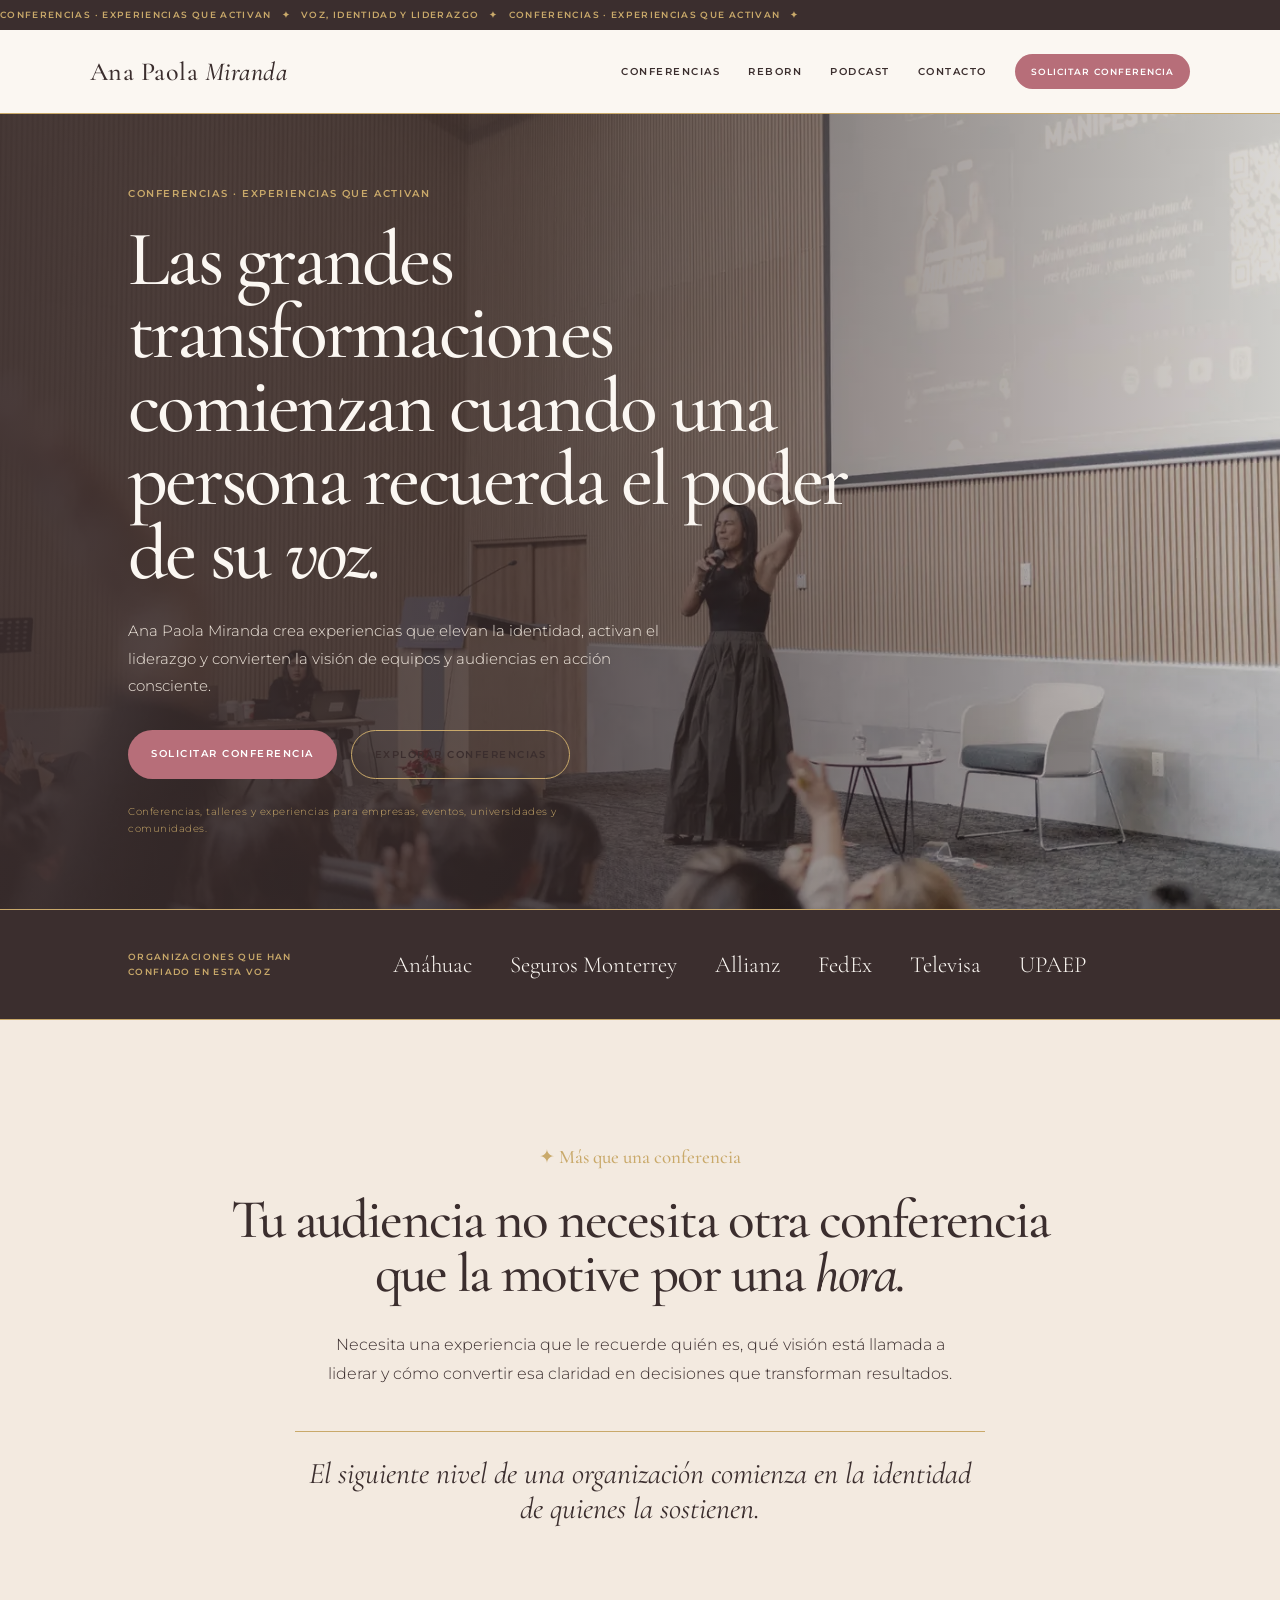
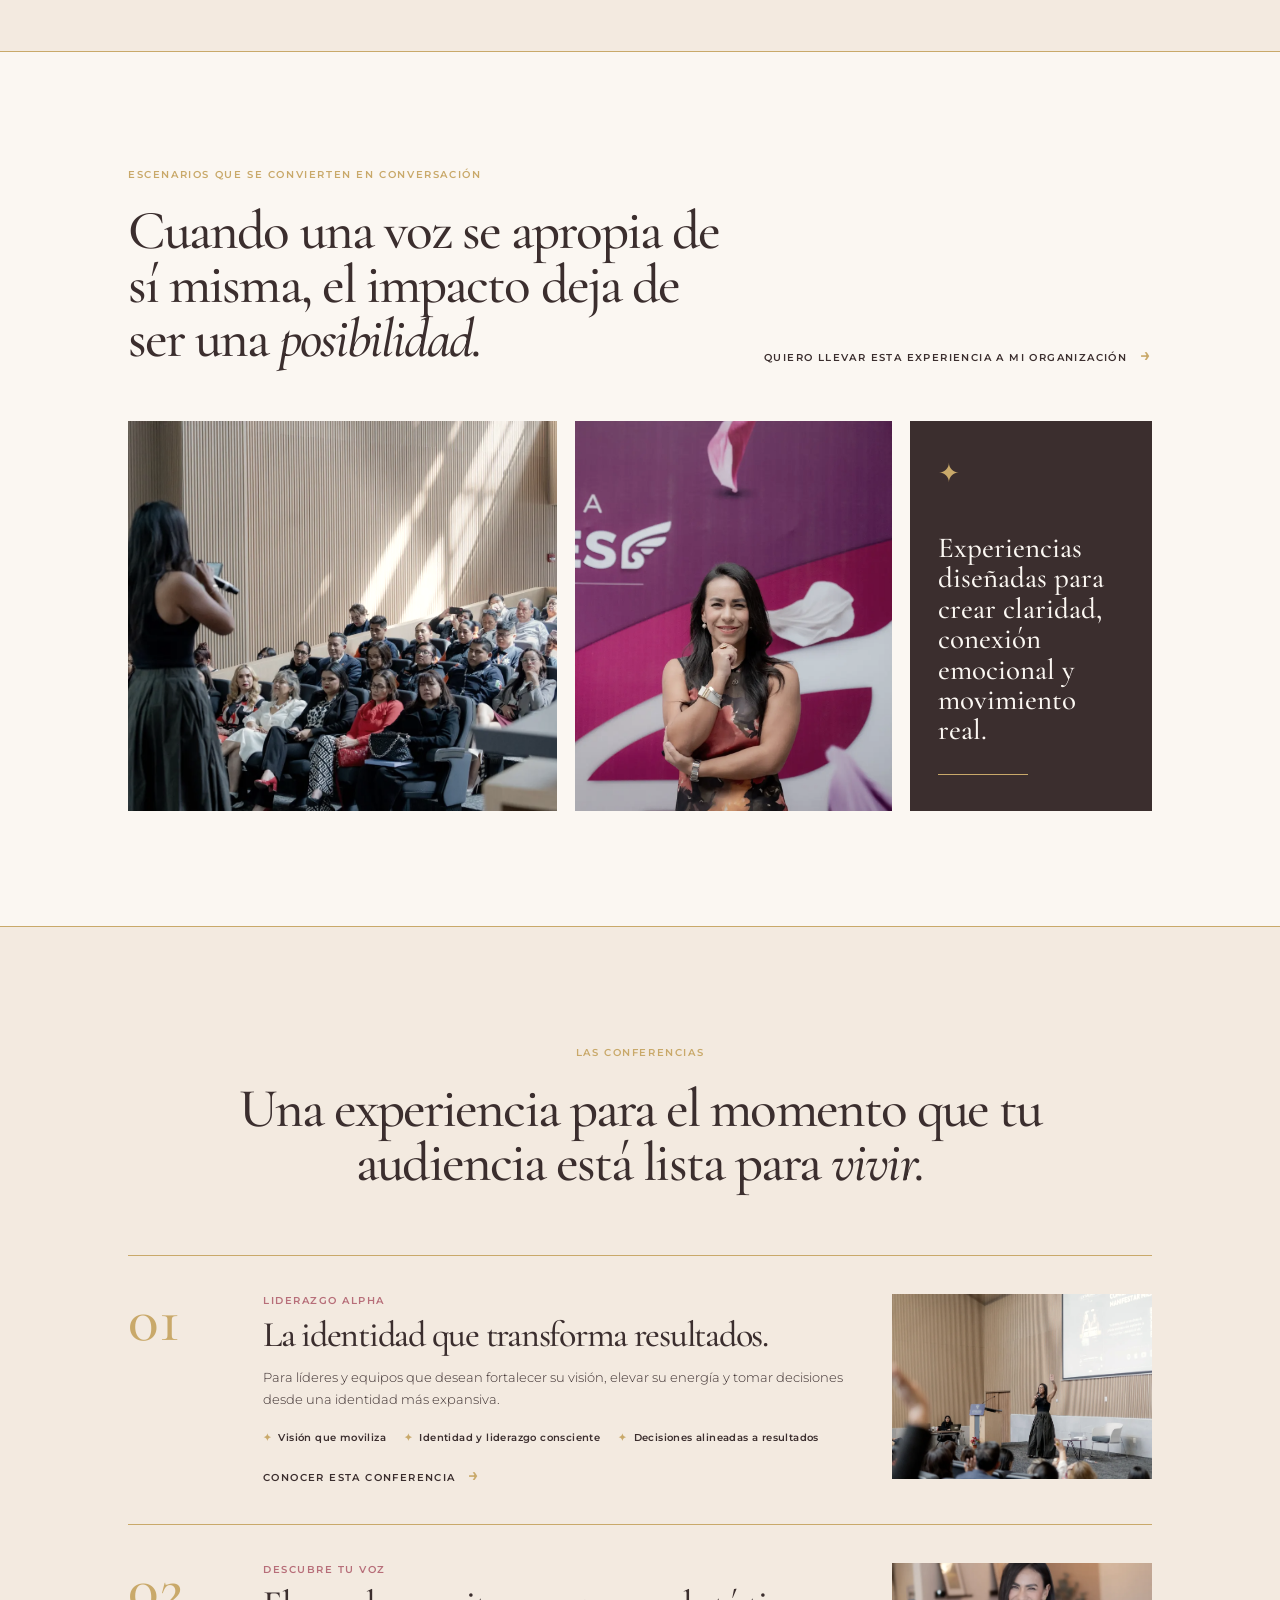
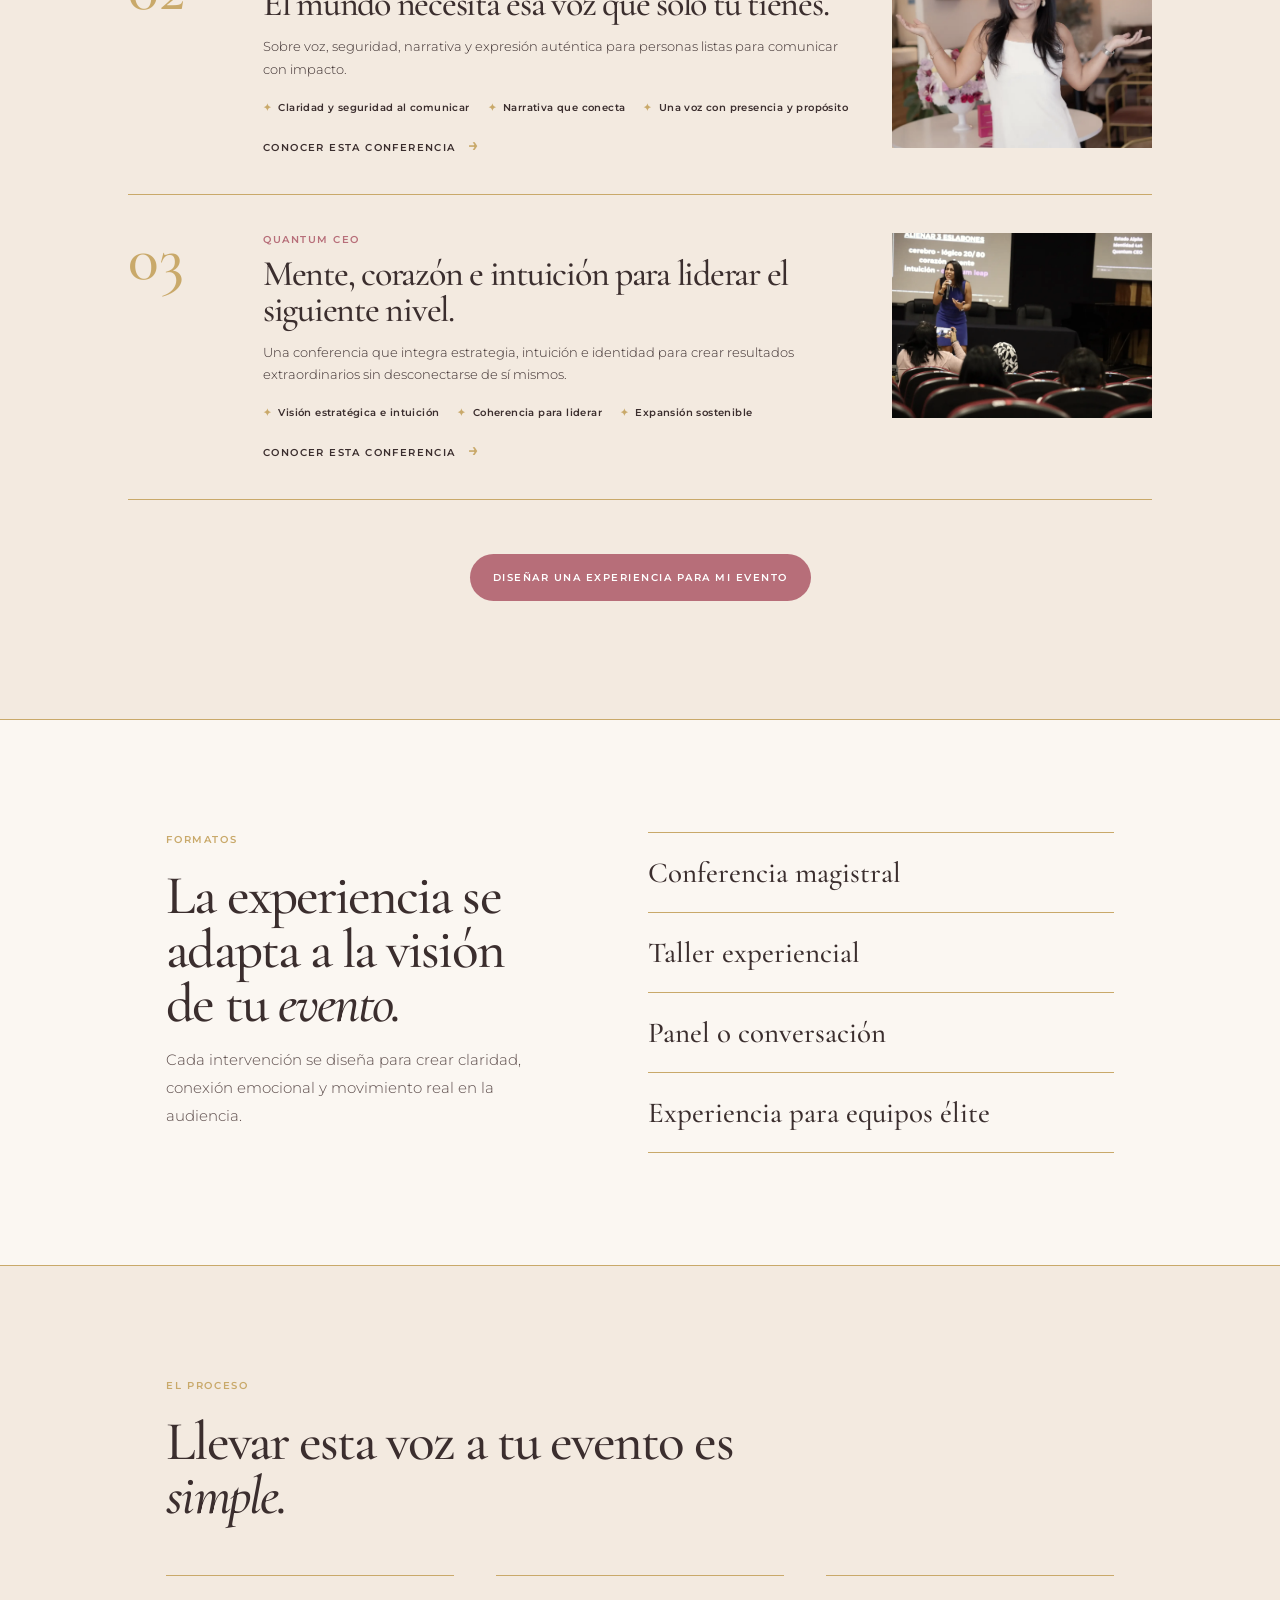
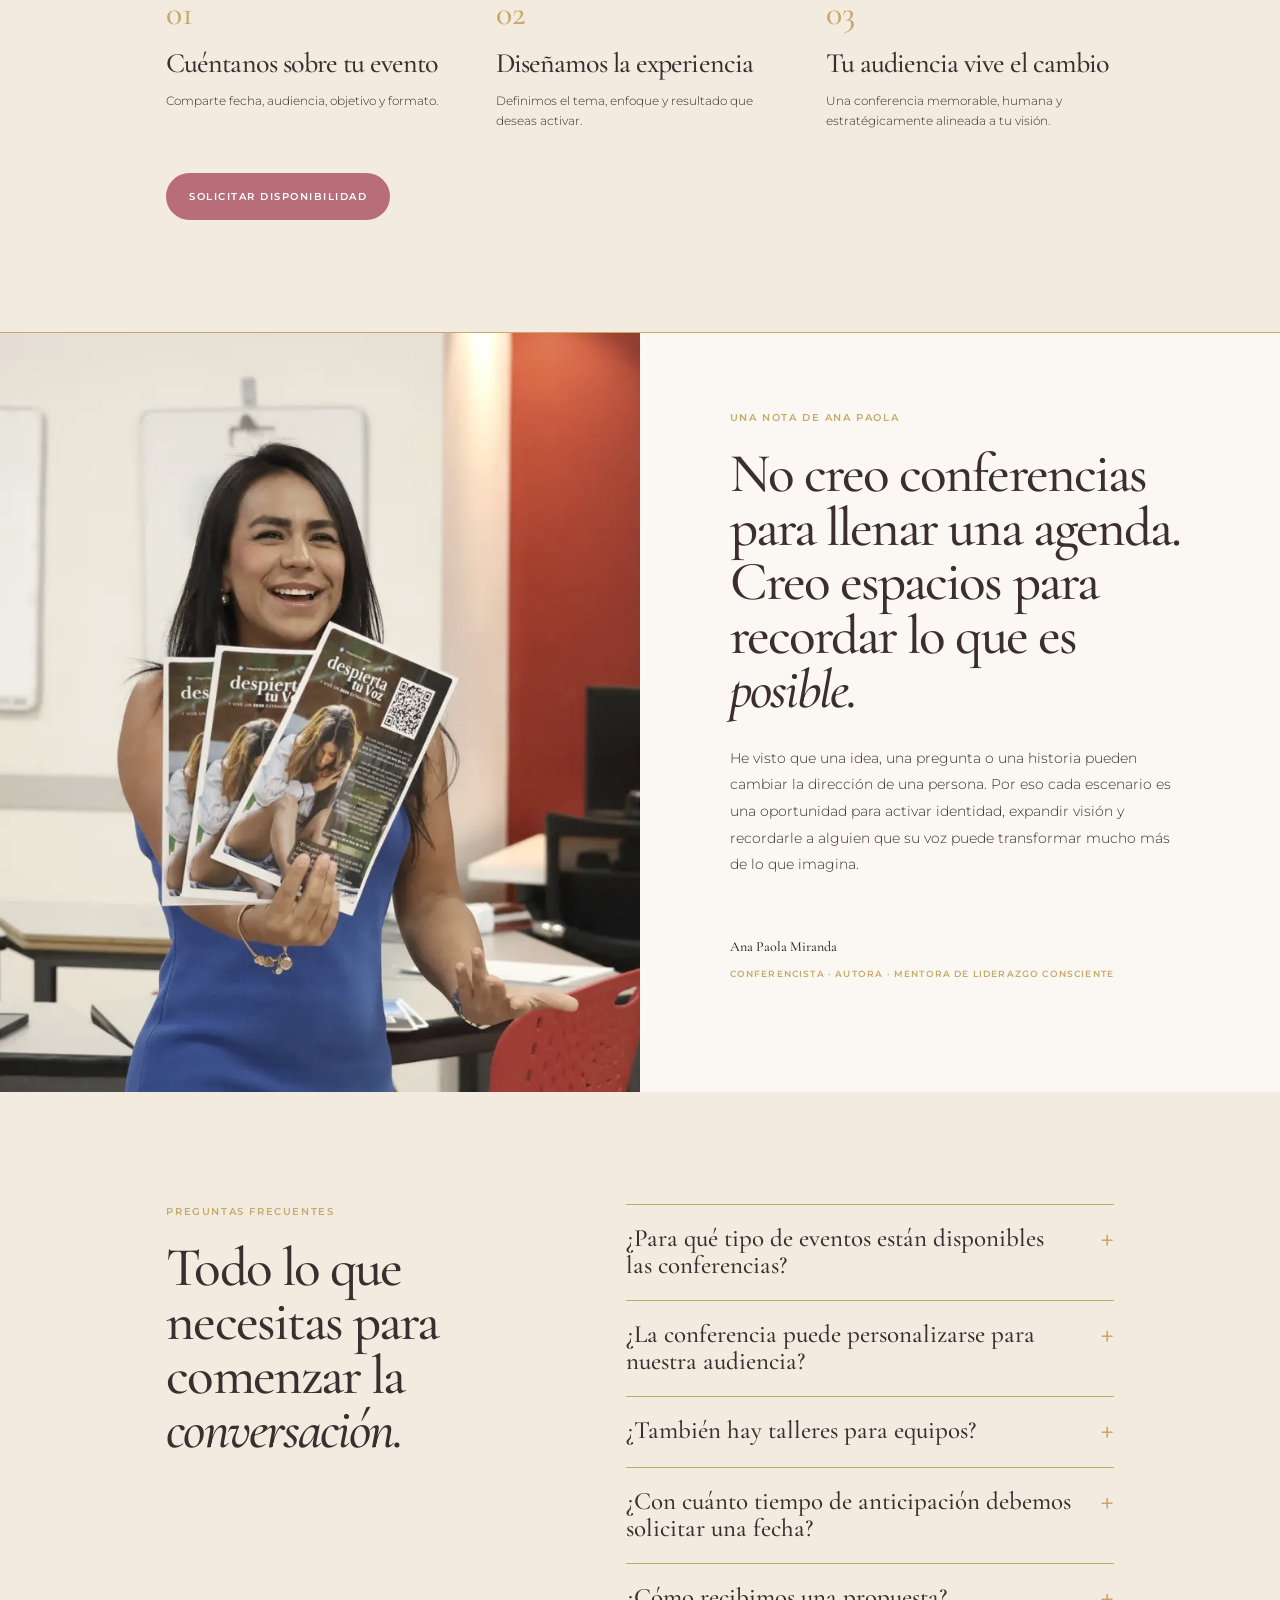
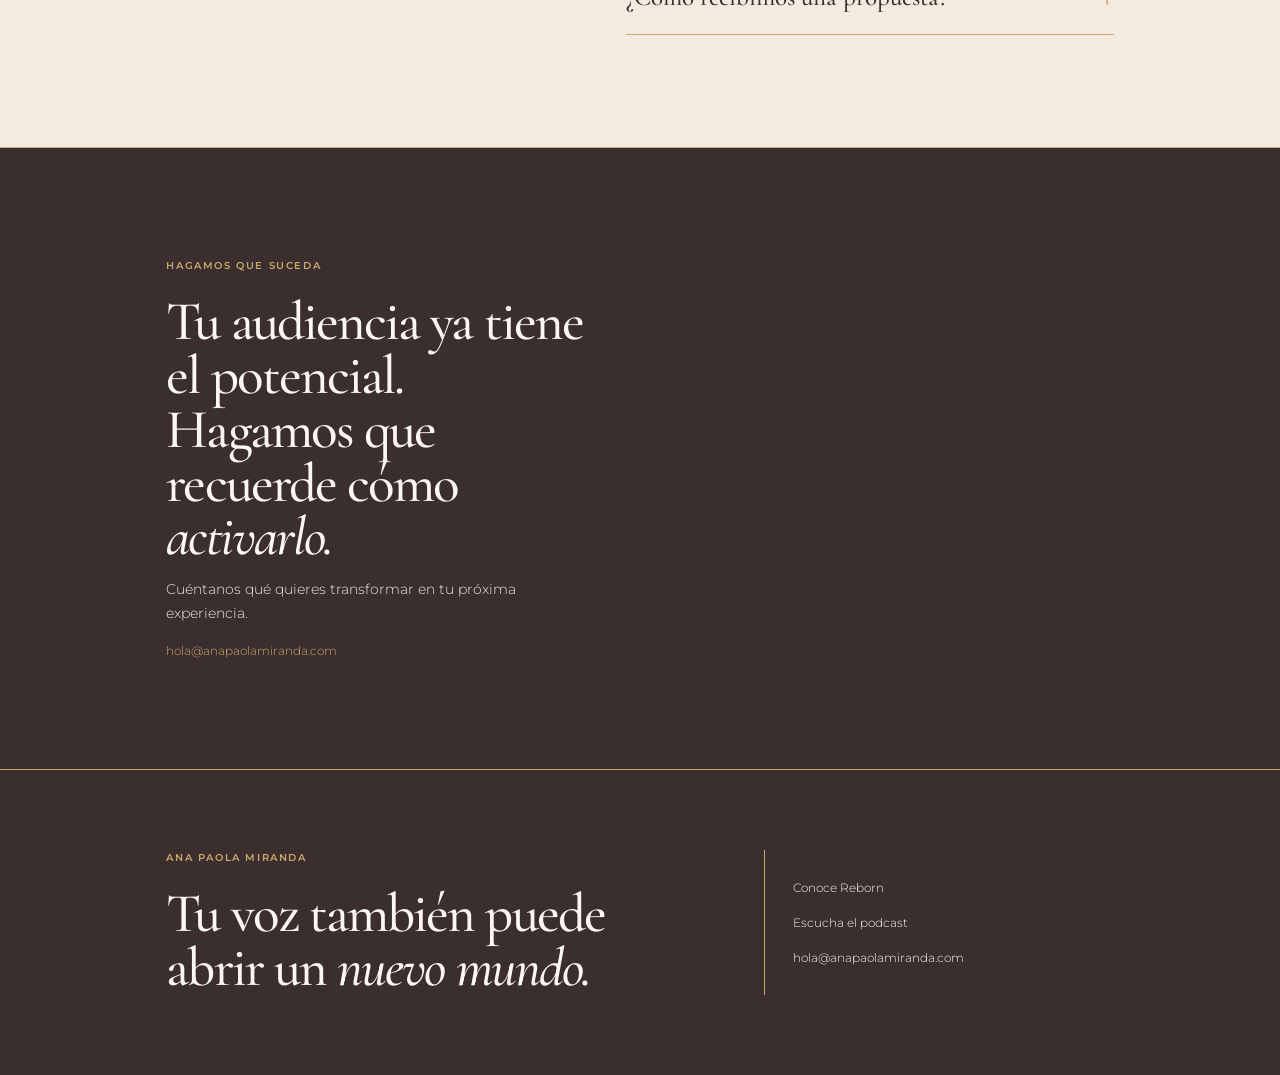
<file: index.html>
<!doctype html>
<html lang="es">
<head>
  <meta charset="utf-8">
  <meta name="viewport" content="width=device-width,initial-scale=1">
  <meta name="description" content="Conferencias y experiencias de liderazgo, identidad y voz con Ana Paola Miranda.">
  <title>Conferencias | Ana Paola Miranda</title>
  <link rel="preconnect" href="https://fonts.googleapis.com">
  <link rel="preconnect" href="https://fonts.gstatic.com" crossorigin>
  <link href="https://fonts.googleapis.com/css2?family=Cormorant+Garamond:ital,wght@0,500;0,600;1,500;1,600&family=Montserrat:wght@300;400;600&display=swap" rel="stylesheet">
  <link rel="stylesheet" href="/styles.css">
<script>(function(w,d,t,h,s,n){w.FlodeskObject=n;var fn=function(){(w[n].q=w[n].q||[]).push(arguments)};w[n]=w[n]||fn;var f=d.getElementsByTagName(t)[0];var v='?v='+Math.floor(new Date().getTime()/(120*1000))*60;var sm=d.createElement(t);sm.async=true;sm.type='module';sm.src=h+s+'.mjs'+v;f.parentNode.insertBefore(sm,f);var sn=d.createElement(t);sn.async=true;sn.noModule=true;sn.src=h+s+'.js'+v;f.parentNode.insertBefore(sn,f)})(window,document,'script','https://assets.flodesk.com','/universal','fd');</script></head>
<body>
  <div class="marquee"><span>CONFERENCIAS · EXPERIENCIAS QUE ACTIVAN &nbsp; ✦ &nbsp; VOZ, IDENTIDAD Y LIDERAZGO &nbsp; ✦ &nbsp; CONFERENCIAS · EXPERIENCIAS QUE ACTIVAN &nbsp; ✦ &nbsp;</span></div>
  <header class="nav"><a class="brand" href="/">Ana Paola <em>Miranda</em></a><nav id="site-navigation"><a href="#conferencias">Conferencias</a><a href="/reborn/">Reborn</a><a href="/vuvepodcast/">Podcast</a><a href="#solicitar">Contacto</a></nav><a class="nav-cta" href="#solicitar">Solicitar conferencia</a><button class="nav-toggle" type="button" aria-label="Abrir menú" aria-expanded="false" aria-controls="site-navigation"><span></span><span></span><span></span></button></header>

  <main>
    <section class="conference-hero">
      <div class="conference-hero-image"><img data-photo="reborn-stage.webp" alt="Ana Paola Miranda en escenario durante una conferencia"></div>
      <div class="hero-overlay"></div>
      <div class="conference-hero-copy fade-up">
        <div class="eyebrow">Conferencias · Experiencias que activan</div>
        <h1>Las grandes transformaciones comienzan cuando una persona recuerda el poder de su <em>voz.</em></h1>
        <p>Ana Paola Miranda crea experiencias que elevan la identidad, activan el liderazgo y convierten la visión de equipos y audiencias en acción consciente.</p>
        <div class="hero-actions"><a class="button" href="#solicitar">Solicitar conferencia</a><a class="button button-outline" href="#conferencias">Explorar conferencias</a></div>
        <small>Conferencias, talleres y experiencias para empresas, eventos, universidades y comunidades.</small>
      </div>
    </section>

    <section class="trust conference-trust"><p>Organizaciones que han confiado en esta voz</p><div class="brands"><span>Anáhuac</span><span>Seguros Monterrey</span><span>Allianz</span><span>FedEx</span><span>Televisa</span><span>UPAEP</span></div></section>

    <section class="tension section-cream"><div class="section-kicker">✦ Más que una conferencia</div><h2>Tu audiencia no necesita otra conferencia que la motive por una <em>hora.</em></h2><p>Necesita una experiencia que le recuerde quién es, qué visión está llamada a liderar y cómo convertir esa claridad en decisiones que transforman resultados.</p><div class="editorial-quote">El siguiente nivel de una organización comienza en la identidad de quienes la sostienen.</div></section>

    <section class="evidence"><div class="evidence-head"><div><div class="eyebrow">Escenarios que se convierten en conversación</div><h2>Cuando una voz se apropia de sí misma, el impacto deja de ser una <em>posibilidad.</em></h2></div><a class="text-link" href="#solicitar">Quiero llevar esta experiencia a mi organización <span>→</span></a></div><div class="evidence-grid"><figure class="evidence-main"><img data-photo="reborn-audience.webp" alt="Ana Paola Miranda con una audiencia"></figure><figure><img data-photo="reborn-brand.webp" alt="Ana Paola Miranda en un evento"></figure><aside><span class="star">✦</span><p>Experiencias diseñadas para crear claridad, conexión emocional y movimiento real.</p><span class="detail-line"></span></aside></div></section>

    <section id="conferencias" class="talks section-cream"><div class="talks-intro"><div class="eyebrow">Las conferencias</div><h2>Una experiencia para el momento que tu audiencia está lista para <em>vivir.</em></h2></div>
      <div class="talk-list">
        <article class="talk"><div class="talk-number">01</div><div><div class="talk-label">Liderazgo Alpha</div><h3>La identidad que transforma resultados.</h3><p>Para líderes y equipos que desean fortalecer su visión, elevar su energía y tomar decisiones desde una identidad más expansiva.</p><ul><li>Visión que moviliza</li><li>Identidad y liderazgo consciente</li><li>Decisiones alineadas a resultados</li></ul><details><summary>Conocer esta conferencia <span>→</span></summary><p class="details-copy">Formato sugerido: conferencia magistral o taller para líderes. Una experiencia sobre visión, energía e identidad aplicada a los resultados de un equipo.</p></details></div><img data-photo="reborn-stage.webp" alt="Ana Paola Miranda dando una conferencia"></article>
        <article class="talk"><div class="talk-number">02</div><div><div class="talk-label">Descubre tu voz</div><h3>El mundo necesita esa voz que solo tú tienes.</h3><p>Sobre voz, seguridad, narrativa y expresión auténtica para personas listas para comunicar con impacto.</p><ul><li>Claridad y seguridad al comunicar</li><li>Narrativa que conecta</li><li>Una voz con presencia y propósito</li></ul><details><summary>Conocer esta conferencia <span>→</span></summary><p class="details-copy">Formato sugerido: conferencia magistral, workshop o conversación. Ideal para equipos, comunidades y audiencias que buscan activar su expresión y liderazgo.</p></details></div><img data-photo="reborn-portrait.webp" alt="Retrato de Ana Paola Miranda"></article>
        <article class="talk"><div class="talk-number">03</div><div><div class="talk-label">Quantum CEO</div><h3>Mente, corazón e intuición para liderar el siguiente nivel.</h3><p>Una conferencia que integra estrategia, intuición e identidad para crear resultados extraordinarios sin desconectarse de sí mismos.</p><ul><li>Visión estratégica e intuición</li><li>Coherencia para liderar</li><li>Expansión sostenible</li></ul><details><summary>Conocer esta conferencia <span>→</span></summary><p class="details-copy">Formato sugerido: conferencia magistral o experiencia para líderes. Se adapta a la visión, el momento y los retos reales de cada organización.</p></details></div><img data-photo="hero.webp" alt="Ana Paola Miranda en conferencia"></article>
      </div>
      <a class="button centered-button" href="#solicitar">Diseñar una experiencia para mi evento</a>
    </section>

    <section class="formats"><div><div class="eyebrow">Formatos</div><h2>La experiencia se adapta a la visión de tu <em>evento.</em></h2><p class="prose">Cada intervención se diseña para crear claridad, conexión emocional y movimiento real en la audiencia.</p></div><div class="format-list"><span>Conferencia magistral</span><span>Taller experiencial</span><span>Panel o conversación</span><span>Experiencia para equipos élite</span></div></section>

    <section class="process section-cream"><div class="eyebrow">El proceso</div><h2>Llevar esta voz a tu evento es <em>simple.</em></h2><div class="steps"><article><b>01</b><h3>Cuéntanos sobre tu evento</h3><p>Comparte fecha, audiencia, objetivo y formato.</p></article><article><b>02</b><h3>Diseñamos la experiencia</h3><p>Definimos el tema, enfoque y resultado que deseas activar.</p></article><article><b>03</b><h3>Tu audiencia vive el cambio</h3><p>Una conferencia memorable, humana y estratégicamente alineada a tu visión.</p></article></div><a class="button" href="#solicitar">Solicitar disponibilidad</a></section>

    <section class="manifesto"><div class="manifesto-image"><img data-photo="reborn-book.webp" alt="Ana Paola Miranda con su libro Reborn"></div><div class="manifesto-copy"><div class="eyebrow">Una nota de Ana Paola</div><h2>No creo conferencias para llenar una agenda. Creo espacios para recordar lo que es <em>posible.</em></h2><p>He visto que una idea, una pregunta o una historia pueden cambiar la dirección de una persona. Por eso cada escenario es una oportunidad para activar identidad, expandir visión y recordarle a alguien que su voz puede transformar mucho más de lo que imagina.</p><p class="signature">Ana Paola Miranda<br><span>Conferencista · Autora · Mentora de liderazgo consciente</span></p></div></section>

    <section class="faq section-cream"><div><div class="eyebrow">Preguntas frecuentes</div><h2>Todo lo que necesitas para comenzar la <em>conversación.</em></h2></div><div class="faq-list"><details><summary>¿Para qué tipo de eventos están disponibles las conferencias?<span>+</span></summary><p>Para empresas, eventos, universidades, comunidades y encuentros que buscan activar liderazgo, identidad, voz y visión.</p></details><details><summary>¿La conferencia puede personalizarse para nuestra audiencia?<span>+</span></summary><p>Sí. El enfoque se diseña de acuerdo con el objetivo, el contexto y la transformación que desea crear tu organización.</p></details><details><summary>¿También hay talleres para equipos?<span>+</span></summary><p>Sí. La experiencia puede llevarse a un formato de taller para profundizar en los temas y activar participación.</p></details><details><summary>¿Con cuánto tiempo de anticipación debemos solicitar una fecha?<span>+</span></summary><p>Comparte tu fecha lo antes posible para revisar disponibilidad y diseñar la propuesta adecuada.</p></details><details><summary>¿Cómo recibimos una propuesta?<span>+</span></summary><p>Completa el formulario y el equipo se pondrá en contacto para conocer tu evento y preparar una propuesta.</p></details></div></section>

    <section id="solicitar" class="booking"><div class="booking-copy"><div class="eyebrow">Hagamos que suceda</div><h2>Tu audiencia ya tiene el potencial. Hagamos que recuerde cómo <em>activarlo.</em></h2><p>Cuéntanos qué quieres transformar en tu próxima experiencia.</p><a href="mailto:hola@anapaolamiranda.com">hola@anapaolamiranda.com</a></div><div id="fd-form-6a9e3712f1048042f463b4ef"></div><script>window.fd('form',{formId:'6a9e3712f1048042f463b4ef',containerEl:'#fd-form-6a9e3712f1048042f463b4ef'});</script></section>
  </main>
  <footer class="footer"><div><div class="eyebrow">Ana Paola Miranda</div><h2>Tu voz también puede abrir un <em>nuevo mundo.</em></h2></div><div class="footer-details"><a href="/reborn/">Conoce Reborn</a><a href="/vuvepodcast/">Escucha el podcast</a><a href="mailto:hola@anapaolamiranda.com">hola@anapaolamiranda.com</a></div></footer>
  <script src="/assets.js"></script><script>document.querySelectorAll('[data-photo]').forEach(i=>i.src=window.APM_ASSETS[i.dataset.photo]);</script>
<script>const nav=document.querySelector('.nav'),toggle=document.querySelector('.nav-toggle');if(toggle){toggle.addEventListener('click',()=>{const open=nav.classList.toggle('is-open');toggle.setAttribute('aria-expanded',String(open));toggle.setAttribute('aria-label',open?'Cerrar menú':'Abrir menú')});nav.querySelectorAll('nav a').forEach(link=>link.addEventListener('click',()=>{nav.classList.remove('is-open');toggle.setAttribute('aria-expanded','false');toggle.setAttribute('aria-label','Abrir menú')}))}</script></body>
</html>
</file>
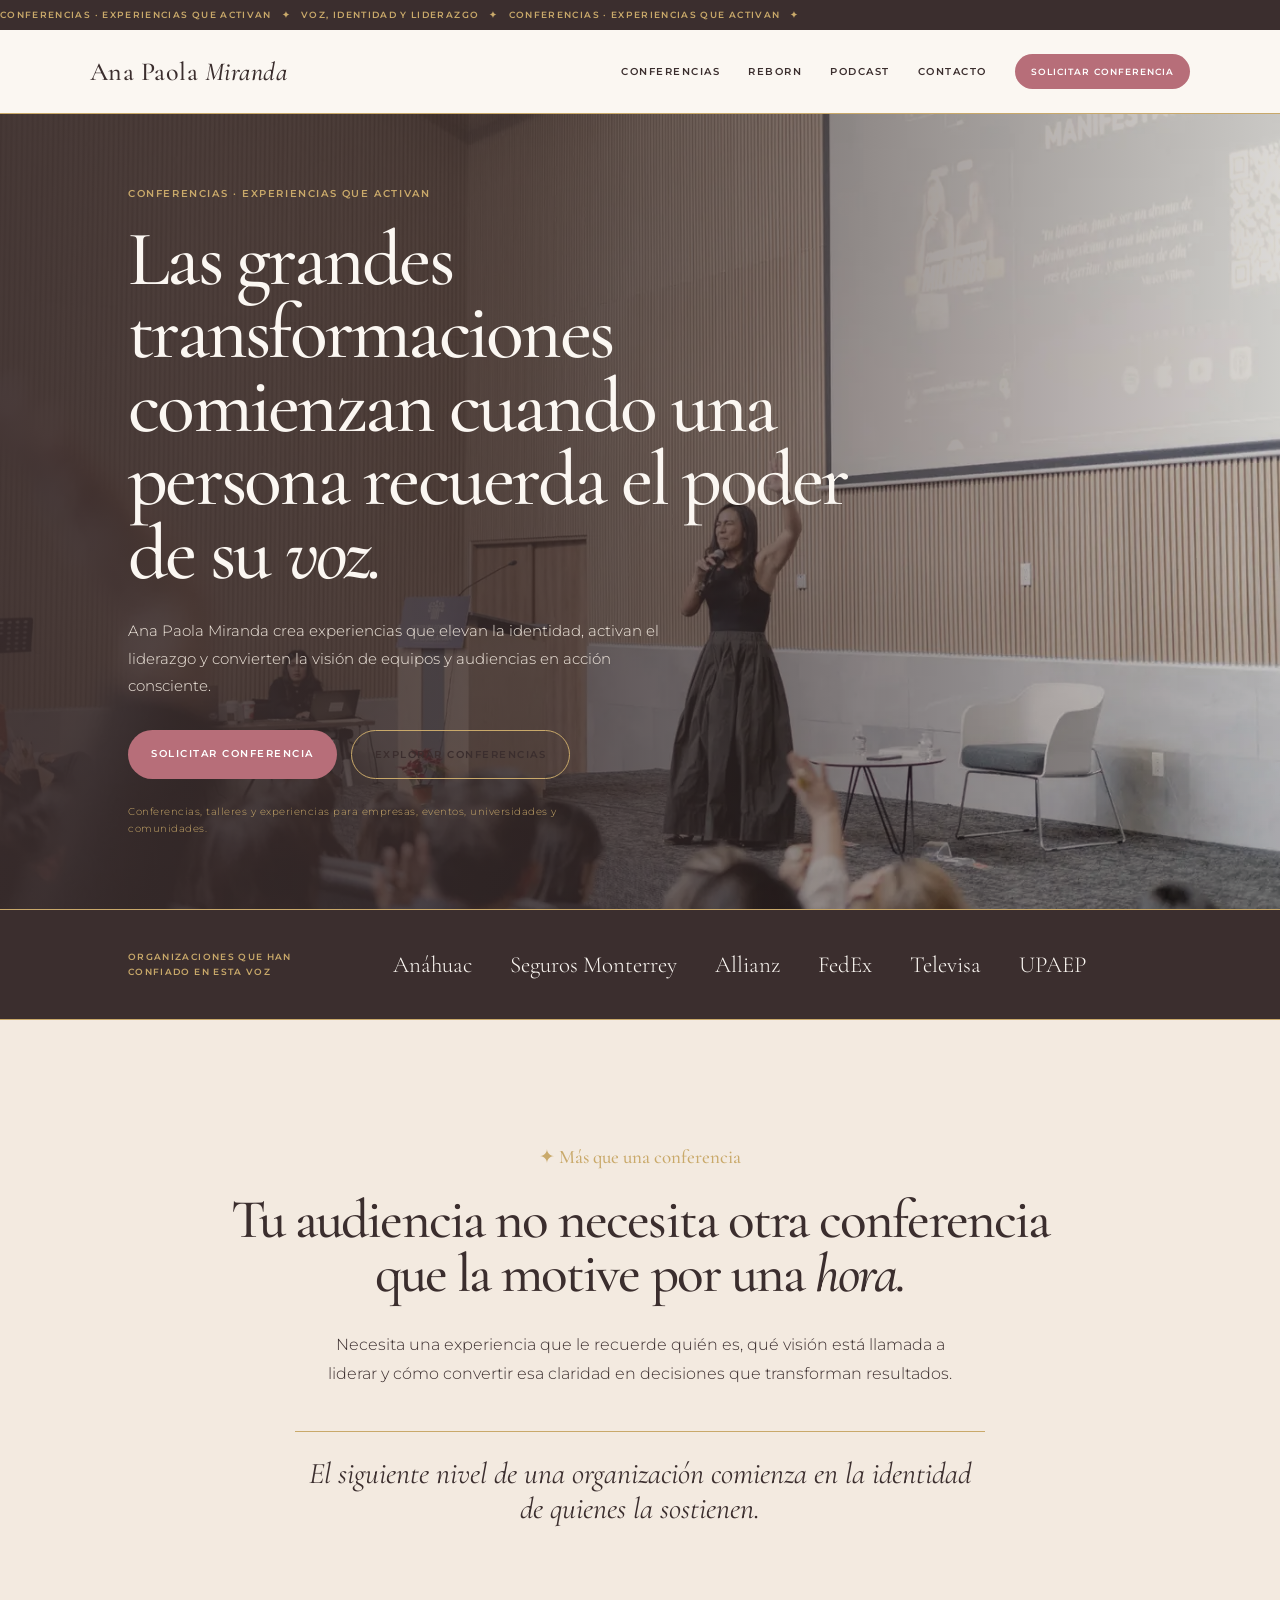
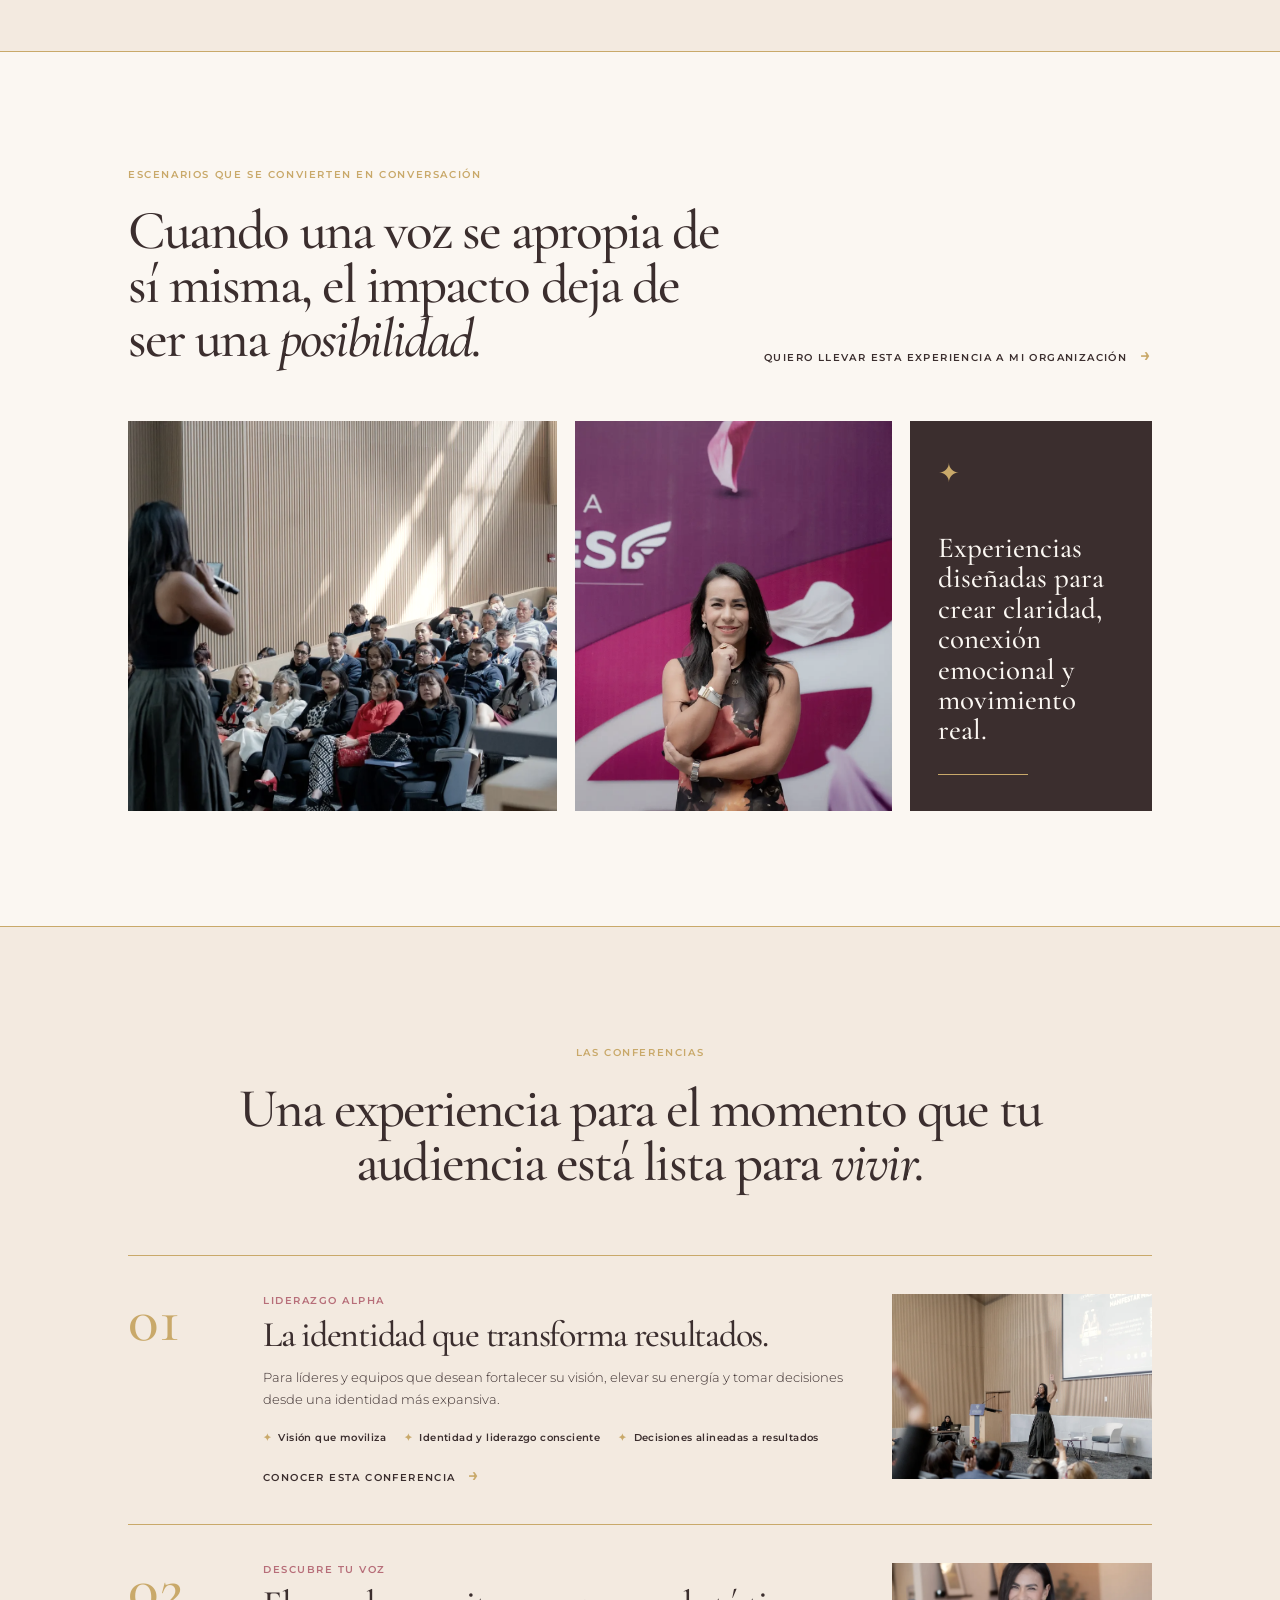
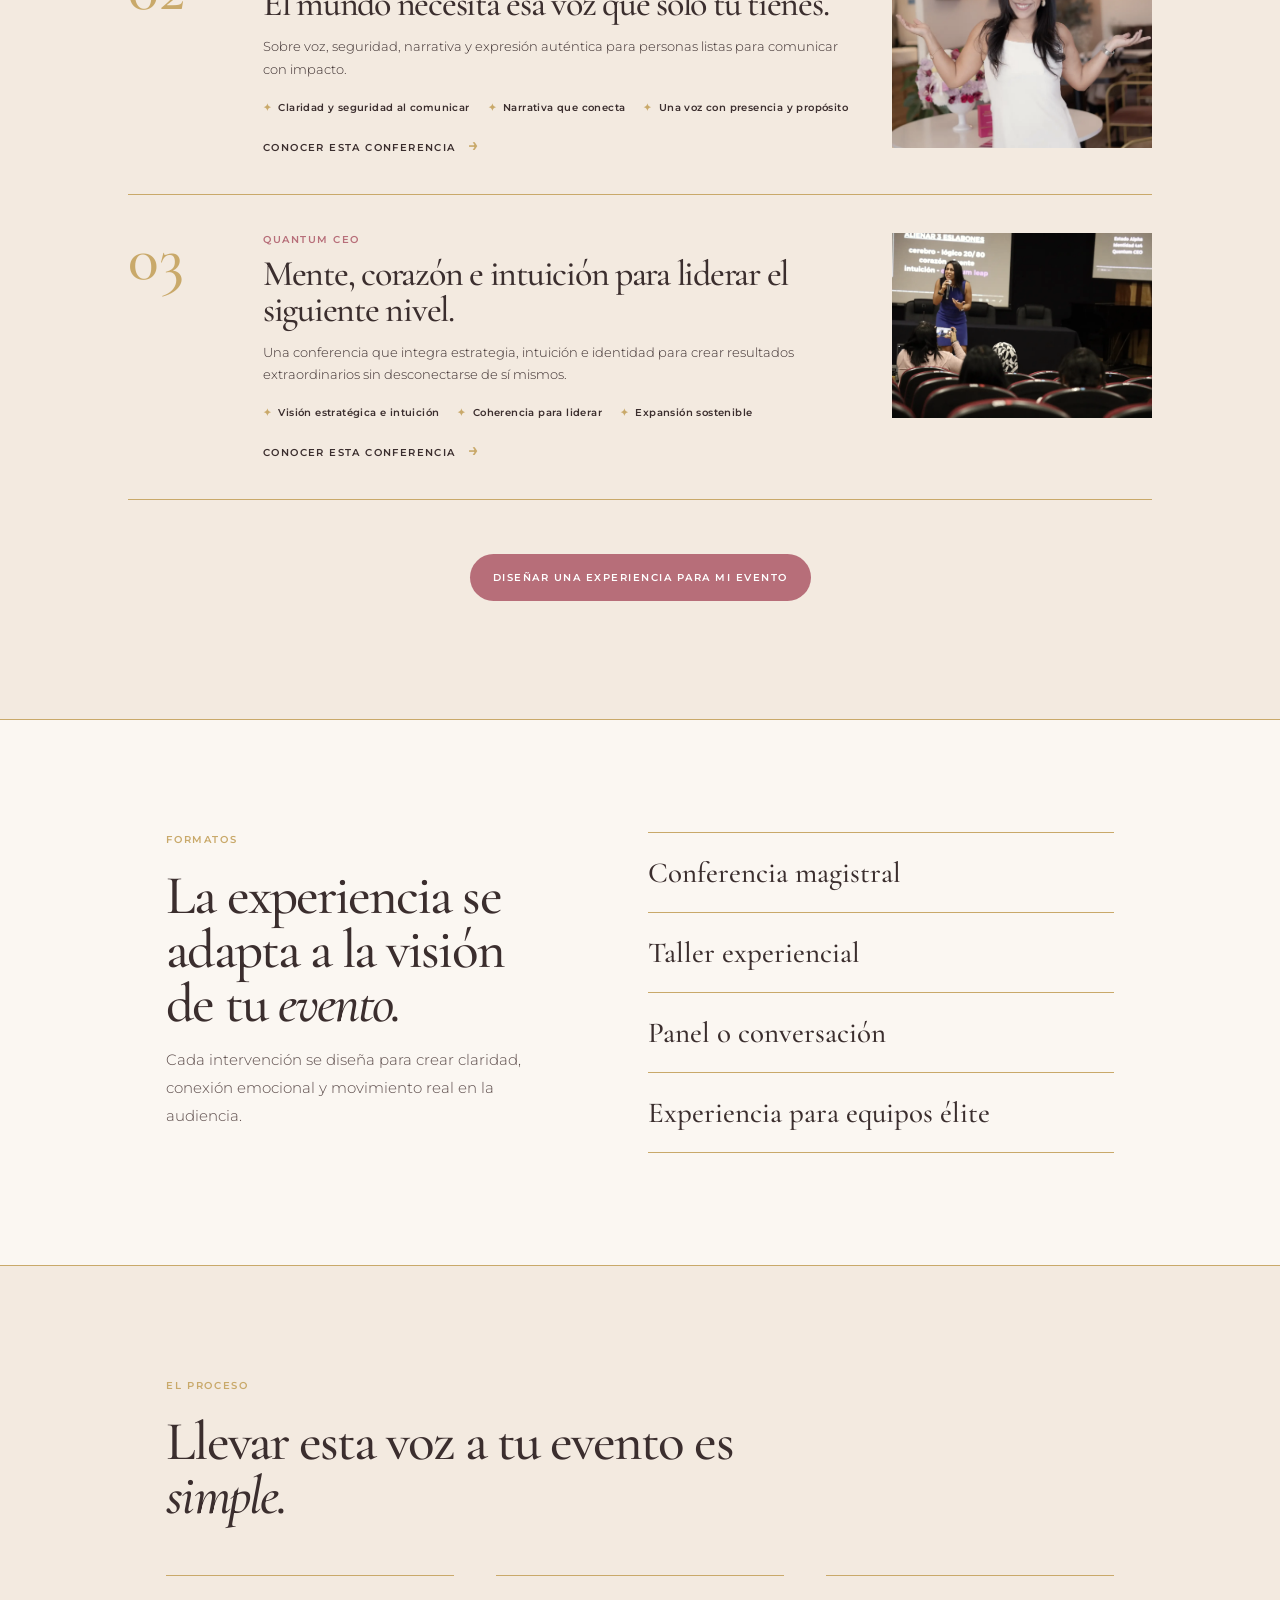
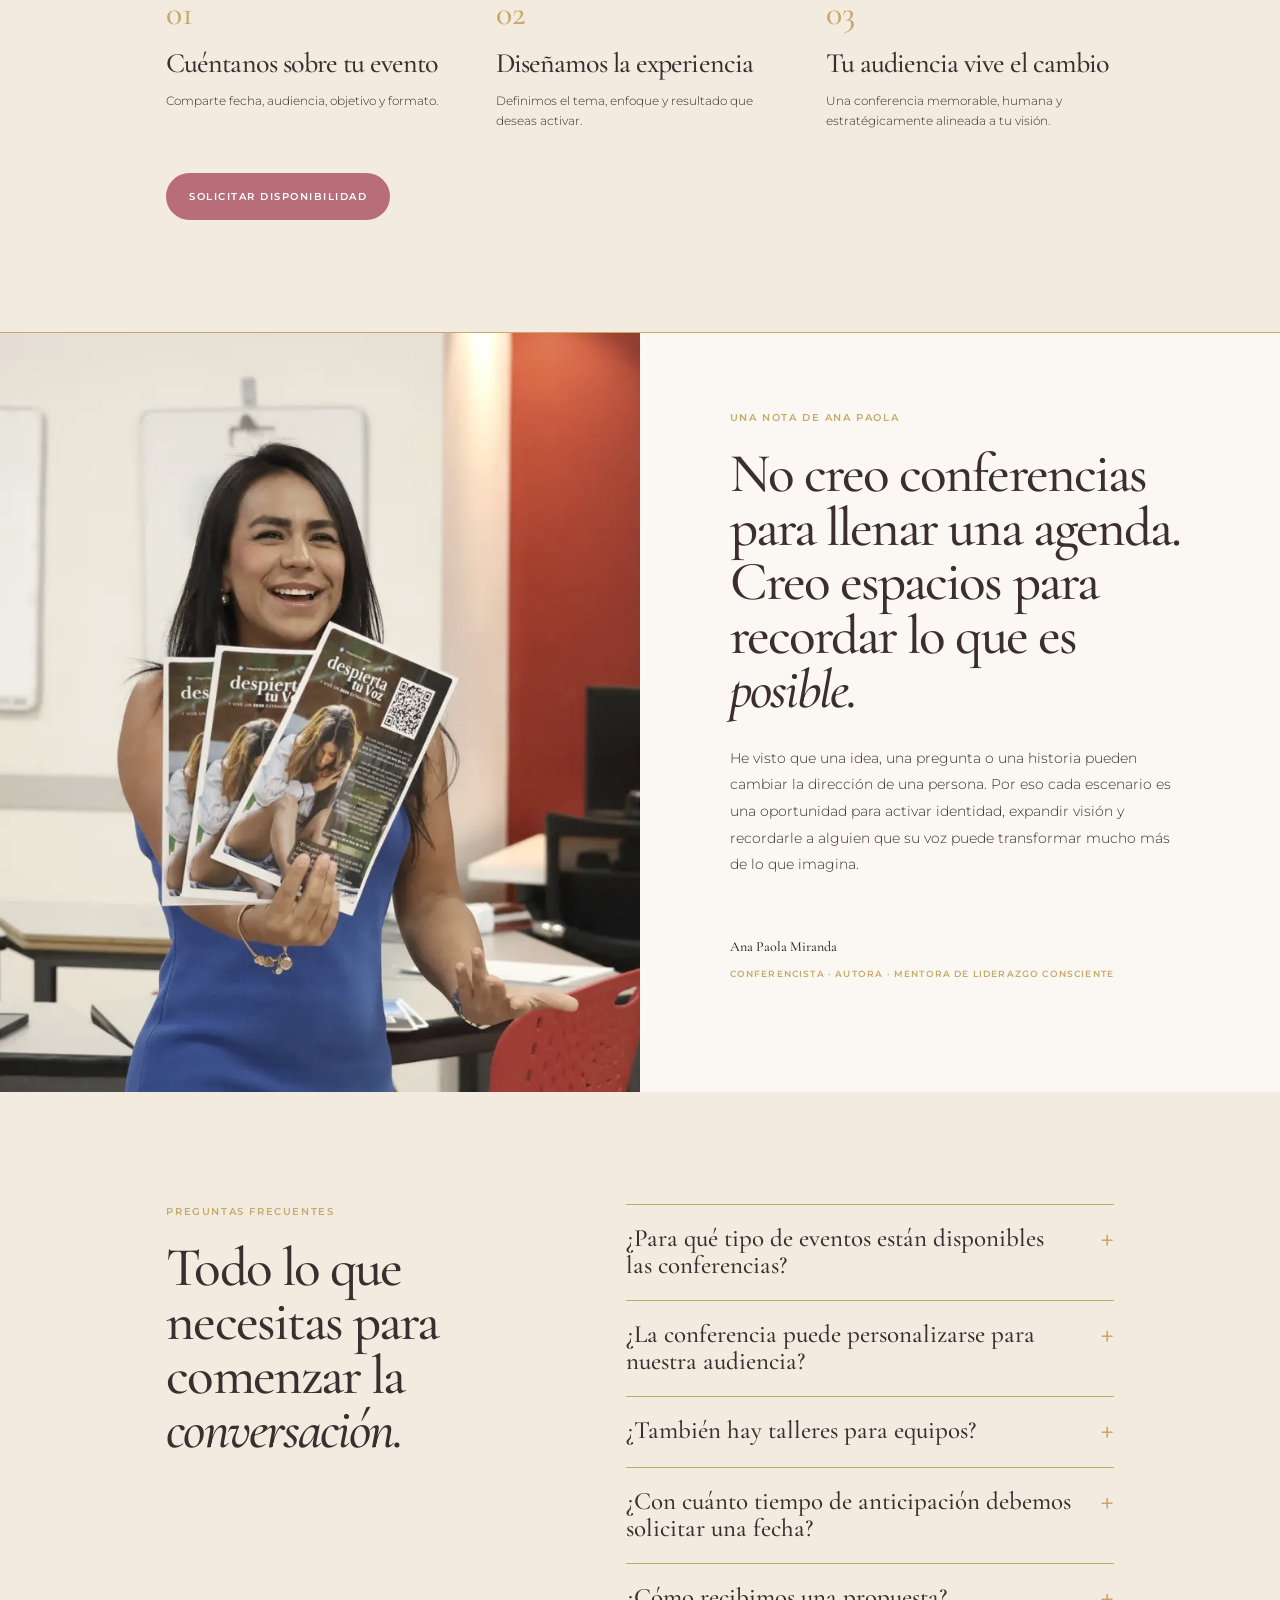
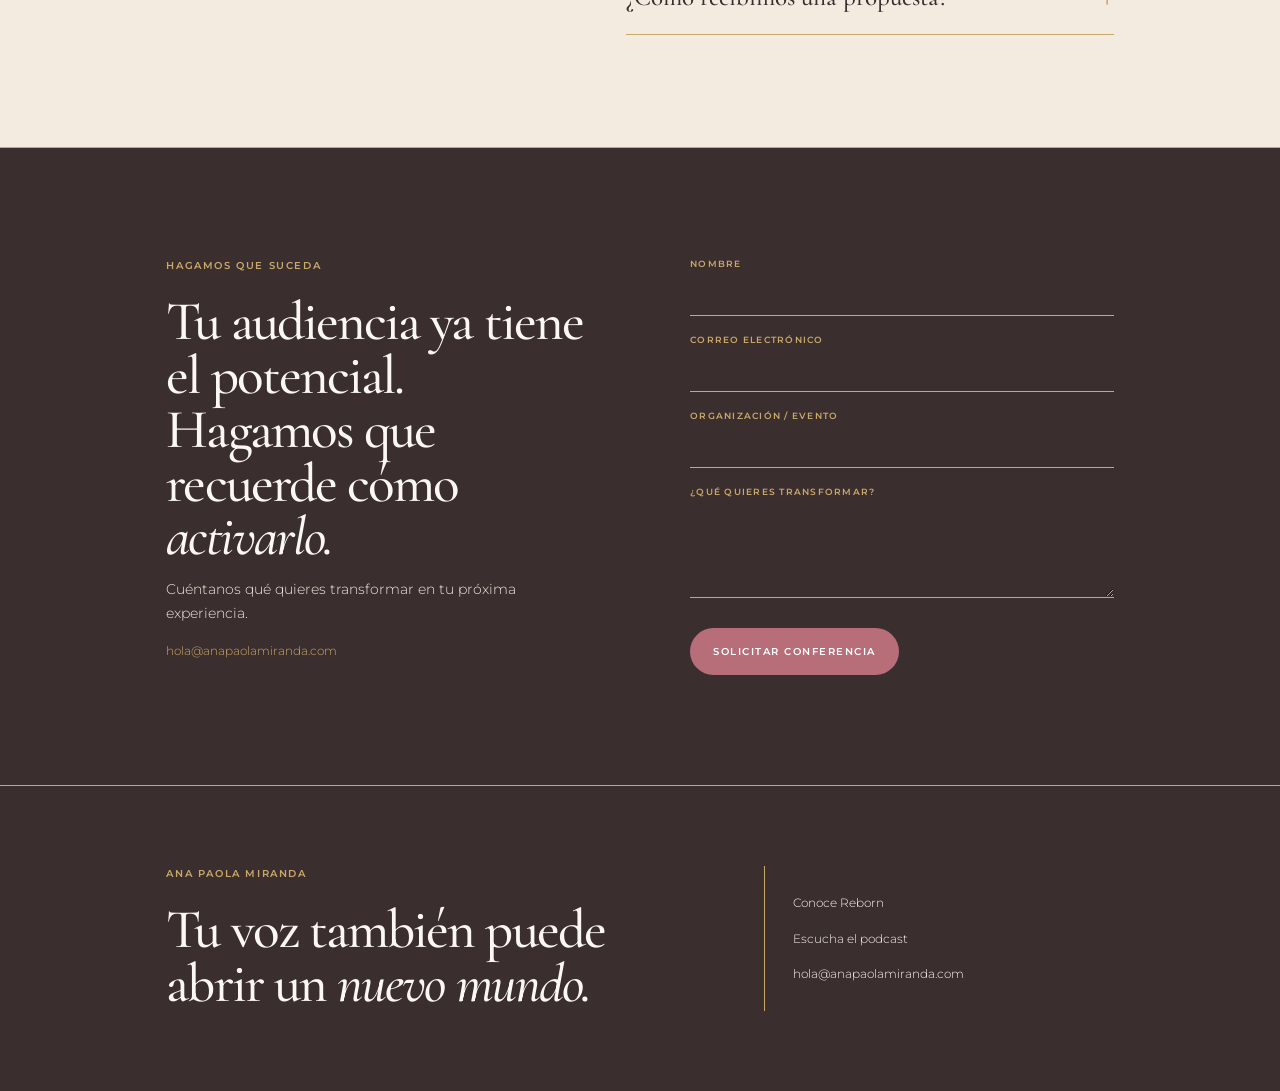
<file: conference.html>
<!doctype html>
<html lang="es">
<head>
  <meta charset="utf-8">
  <meta name="viewport" content="width=device-width,initial-scale=1">
  <meta name="description" content="Conferencias y experiencias de liderazgo, identidad y voz con Ana Paola Miranda.">
  <title>Conferencias | Ana Paola Miranda</title>
  <link rel="preconnect" href="https://fonts.googleapis.com">
  <link rel="preconnect" href="https://fonts.gstatic.com" crossorigin>
  <link href="https://fonts.googleapis.com/css2?family=Cormorant+Garamond:ital,wght@0,500;0,600;1,500;1,600&family=Montserrat:wght@300;400;600&display=swap" rel="stylesheet">
  <link rel="stylesheet" href="/styles.css">
</head>
<body>
  <div class="marquee"><span>CONFERENCIAS · EXPERIENCIAS QUE ACTIVAN &nbsp; ✦ &nbsp; VOZ, IDENTIDAD Y LIDERAZGO &nbsp; ✦ &nbsp; CONFERENCIAS · EXPERIENCIAS QUE ACTIVAN &nbsp; ✦ &nbsp;</span></div>
  <header class="nav"><a class="brand" href="/">Ana Paola <em>Miranda</em></a><nav><a href="#conferencias">Conferencias</a><a href="/reborn/">Reborn</a><a href="/vuvepodcast/">Podcast</a><a href="#solicitar">Contacto</a></nav><a class="nav-cta" href="#solicitar">Solicitar conferencia</a></header>

  <main>
    <section class="conference-hero">
      <div class="conference-hero-image"><img data-photo="reborn-stage.webp" alt="Ana Paola Miranda en escenario durante una conferencia"></div>
      <div class="hero-overlay"></div>
      <div class="conference-hero-copy fade-up">
        <div class="eyebrow">Conferencias · Experiencias que activan</div>
        <h1>Las grandes transformaciones comienzan cuando una persona recuerda el poder de su <em>voz.</em></h1>
        <p>Ana Paola Miranda crea experiencias que elevan la identidad, activan el liderazgo y convierten la visión de equipos y audiencias en acción consciente.</p>
        <div class="hero-actions"><a class="button" href="#solicitar">Solicitar conferencia</a><a class="button button-outline" href="#conferencias">Explorar conferencias</a></div>
        <small>Conferencias, talleres y experiencias para empresas, eventos, universidades y comunidades.</small>
      </div>
    </section>

    <section class="trust conference-trust"><p>Organizaciones que han confiado en esta voz</p><div class="brands"><span>Anáhuac</span><span>Seguros Monterrey</span><span>Allianz</span><span>FedEx</span><span>Televisa</span><span>UPAEP</span></div></section>

    <section class="tension section-cream"><div class="section-kicker">✦ Más que una conferencia</div><h2>Tu audiencia no necesita otra conferencia que la motive por una <em>hora.</em></h2><p>Necesita una experiencia que le recuerde quién es, qué visión está llamada a liderar y cómo convertir esa claridad en decisiones que transforman resultados.</p><div class="editorial-quote">El siguiente nivel de una organización comienza en la identidad de quienes la sostienen.</div></section>

    <section class="evidence"><div class="evidence-head"><div><div class="eyebrow">Escenarios que se convierten en conversación</div><h2>Cuando una voz se apropia de sí misma, el impacto deja de ser una <em>posibilidad.</em></h2></div><a class="text-link" href="#solicitar">Quiero llevar esta experiencia a mi organización <span>→</span></a></div><div class="evidence-grid"><figure class="evidence-main"><img data-photo="reborn-audience.webp" alt="Ana Paola Miranda con una audiencia"></figure><figure><img data-photo="reborn-brand.webp" alt="Ana Paola Miranda en un evento"></figure><aside><span class="star">✦</span><p>Experiencias diseñadas para crear claridad, conexión emocional y movimiento real.</p><span class="detail-line"></span></aside></div></section>

    <section id="conferencias" class="talks section-cream"><div class="talks-intro"><div class="eyebrow">Las conferencias</div><h2>Una experiencia para el momento que tu audiencia está lista para <em>vivir.</em></h2></div>
      <div class="talk-list">
        <article class="talk"><div class="talk-number">01</div><div><div class="talk-label">Liderazgo Alpha</div><h3>La identidad que transforma resultados.</h3><p>Para líderes y equipos que desean fortalecer su visión, elevar su energía y tomar decisiones desde una identidad más expansiva.</p><ul><li>Visión que moviliza</li><li>Identidad y liderazgo consciente</li><li>Decisiones alineadas a resultados</li></ul><details><summary>Conocer esta conferencia <span>→</span></summary><p class="details-copy">Formato sugerido: conferencia magistral o taller para líderes. Una experiencia sobre visión, energía e identidad aplicada a los resultados de un equipo.</p></details></div><img data-photo="reborn-stage.webp" alt="Ana Paola Miranda dando una conferencia"></article>
        <article class="talk"><div class="talk-number">02</div><div><div class="talk-label">Descubre tu voz</div><h3>El mundo necesita esa voz que solo tú tienes.</h3><p>Sobre voz, seguridad, narrativa y expresión auténtica para personas listas para comunicar con impacto.</p><ul><li>Claridad y seguridad al comunicar</li><li>Narrativa que conecta</li><li>Una voz con presencia y propósito</li></ul><details><summary>Conocer esta conferencia <span>→</span></summary><p class="details-copy">Formato sugerido: conferencia magistral, workshop o conversación. Ideal para equipos, comunidades y audiencias que buscan activar su expresión y liderazgo.</p></details></div><img data-photo="reborn-portrait.webp" alt="Retrato de Ana Paola Miranda"></article>
        <article class="talk"><div class="talk-number">03</div><div><div class="talk-label">Quantum CEO</div><h3>Mente, corazón e intuición para liderar el siguiente nivel.</h3><p>Una conferencia que integra estrategia, intuición e identidad para crear resultados extraordinarios sin desconectarse de sí mismos.</p><ul><li>Visión estratégica e intuición</li><li>Coherencia para liderar</li><li>Expansión sostenible</li></ul><details><summary>Conocer esta conferencia <span>→</span></summary><p class="details-copy">Formato sugerido: conferencia magistral o experiencia para líderes. Se adapta a la visión, el momento y los retos reales de cada organización.</p></details></div><img data-photo="hero.webp" alt="Ana Paola Miranda en conferencia"></article>
      </div>
      <a class="button centered-button" href="#solicitar">Diseñar una experiencia para mi evento</a>
    </section>

    <section class="formats"><div><div class="eyebrow">Formatos</div><h2>La experiencia se adapta a la visión de tu <em>evento.</em></h2><p class="prose">Cada intervención se diseña para crear claridad, conexión emocional y movimiento real en la audiencia.</p></div><div class="format-list"><span>Conferencia magistral</span><span>Taller experiencial</span><span>Panel o conversación</span><span>Experiencia para equipos élite</span></div></section>

    <section class="process section-cream"><div class="eyebrow">El proceso</div><h2>Llevar esta voz a tu evento es <em>simple.</em></h2><div class="steps"><article><b>01</b><h3>Cuéntanos sobre tu evento</h3><p>Comparte fecha, audiencia, objetivo y formato.</p></article><article><b>02</b><h3>Diseñamos la experiencia</h3><p>Definimos el tema, enfoque y resultado que deseas activar.</p></article><article><b>03</b><h3>Tu audiencia vive el cambio</h3><p>Una conferencia memorable, humana y estratégicamente alineada a tu visión.</p></article></div><a class="button" href="#solicitar">Solicitar disponibilidad</a></section>

    <section class="manifesto"><div class="manifesto-image"><img data-photo="reborn-book.webp" alt="Ana Paola Miranda con su libro Reborn"></div><div class="manifesto-copy"><div class="eyebrow">Una nota de Ana Paola</div><h2>No creo conferencias para llenar una agenda. Creo espacios para recordar lo que es <em>posible.</em></h2><p>He visto que una idea, una pregunta o una historia pueden cambiar la dirección de una persona. Por eso cada escenario es una oportunidad para activar identidad, expandir visión y recordarle a alguien que su voz puede transformar mucho más de lo que imagina.</p><p class="signature">Ana Paola Miranda<br><span>Conferencista · Autora · Mentora de liderazgo consciente</span></p></div></section>

    <section class="faq section-cream"><div><div class="eyebrow">Preguntas frecuentes</div><h2>Todo lo que necesitas para comenzar la <em>conversación.</em></h2></div><div class="faq-list"><details><summary>¿Para qué tipo de eventos están disponibles las conferencias?<span>+</span></summary><p>Para empresas, eventos, universidades, comunidades y encuentros que buscan activar liderazgo, identidad, voz y visión.</p></details><details><summary>¿La conferencia puede personalizarse para nuestra audiencia?<span>+</span></summary><p>Sí. El enfoque se diseña de acuerdo con el objetivo, el contexto y la transformación que desea crear tu organización.</p></details><details><summary>¿También hay talleres para equipos?<span>+</span></summary><p>Sí. La experiencia puede llevarse a un formato de taller para profundizar en los temas y activar participación.</p></details><details><summary>¿Con cuánto tiempo de anticipación debemos solicitar una fecha?<span>+</span></summary><p>Comparte tu fecha lo antes posible para revisar disponibilidad y diseñar la propuesta adecuada.</p></details><details><summary>¿Cómo recibimos una propuesta?<span>+</span></summary><p>Completa el formulario y el equipo se pondrá en contacto para conocer tu evento y preparar una propuesta.</p></details></div></section>

    <section id="solicitar" class="booking"><div class="booking-copy"><div class="eyebrow">Hagamos que suceda</div><h2>Tu audiencia ya tiene el potencial. Hagamos que recuerde cómo <em>activarlo.</em></h2><p>Cuéntanos qué quieres transformar en tu próxima experiencia.</p><a href="mailto:hola@anapaolamiranda.com">hola@anapaolamiranda.com</a></div><form id="conference-form"><label>Nombre<input required name="nombre" autocomplete="name"></label><label>Correo electrónico<input required type="email" name="correo" autocomplete="email"></label><label>Organización / evento<input required name="organizacion"></label><label>¿Qué quieres transformar?<textarea required name="mensaje" rows="4"></textarea></label><button class="button" type="submit">Solicitar conferencia</button></form></section>
  </main>
  <footer class="footer"><div><div class="eyebrow">Ana Paola Miranda</div><h2>Tu voz también puede abrir un <em>nuevo mundo.</em></h2></div><div class="footer-details"><a href="/reborn/">Conoce Reborn</a><a href="/vuvepodcast/">Escucha el podcast</a><a href="mailto:hola@anapaolamiranda.com">hola@anapaolamiranda.com</a></div></footer>
  <script src="/assets.js"></script><script>document.querySelectorAll('[data-photo]').forEach(i=>i.src=window.APM_ASSETS[i.dataset.photo]);document.getElementById('conference-form').addEventListener('submit',function(e){e.preventDefault();const d=new FormData(this),s='Solicitud de conferencia | '+d.get('organizacion'),b='Nombre: '+d.get('nombre')+'%0AEmail: '+d.get('correo')+'%0AOrganización / evento: '+d.get('organizacion')+'%0A%0A¿Qué quiere transformar?%0A'+d.get('mensaje');window.location.href='mailto:hola@anapaolamiranda.com?subject='+encodeURIComponent(s)+'&body='+encodeURIComponent(b)})</script>
</body>
</html>
</file>
<file: styles.css>
:root{--ivory:#FBF7F2;--cream:#F3EAE0;--blush:#EAD0CB;--rose:#B76E79;--gold:#C9A96A;--brown:#3B2E2E;--ink:#4b3d3d}*{box-sizing:border-box}html{scroll-behavior:smooth}body{margin:0;background:var(--ivory);color:var(--brown);font-family:Montserrat,Arial,sans-serif;font-weight:300}a{text-decoration:none;color:inherit}.marquee{height:30px;overflow:hidden;background:var(--brown);color:var(--gold);font-size:9px;font-weight:600;letter-spacing:.15em;line-height:30px;text-transform:uppercase;white-space:nowrap}.marquee span{display:inline-block;animation:marquee 26s linear infinite}.nav{min-height:84px;padding:0 7%;display:flex;align-items:center;gap:28px;justify-content:space-between;border-bottom:1px solid var(--gold);background:var(--ivory);position:sticky;top:0;z-index:10}.brand{font:500 26px/1 'Cormorant Garamond',Georgia,serif;letter-spacing:.02em}.nav nav{display:flex;gap:28px;margin-left:auto;font-size:10px;font-weight:600;letter-spacing:.15em;text-transform:uppercase}.nav nav a,.text-link{transition:color .2s}.nav nav a:hover,.text-link:hover{color:var(--rose)}.nav-cta{background:var(--rose);border-radius:999px;color:white;padding:12px 16px;font-size:9px;font-weight:600;letter-spacing:.12em;text-transform:uppercase}.eyebrow{color:var(--gold);font-size:10px;font-weight:600;letter-spacing:.16em;line-height:1.5;text-transform:uppercase;margin-bottom:22px}h1,h2,h3{font-family:'Cormorant Garamond',Georgia,serif;font-weight:500;letter-spacing:-.035em;margin:0}h1{font-size:clamp(54px,6.1vw,84px);line-height:.94}h2{font-size:clamp(40px,4.3vw,60px);line-height:.98}h1 em,h2 em{font-weight:500}.prose,.conference-hero p{font-size:15px;line-height:1.85;max-width:550px;color:#5b4b4a}.button{display:inline-block;border:0;background:var(--rose);border-radius:999px;color:#fff;padding:17px 23px;font:600 10px Montserrat,Arial,sans-serif;letter-spacing:.15em;text-transform:uppercase;cursor:pointer;transition:background .25s,transform .25s}.button:hover{background:#c7838d;transform:translateY(-2px)}.button-outline{background:transparent;border:1px solid var(--gold);color:var(--brown)}.button-outline:hover{background:var(--ivory);color:var(--rose)}.conference-hero{min-height:705px;position:relative;display:grid;align-items:center;overflow:hidden;background:var(--brown)}.conference-hero-image,.hero-overlay{position:absolute;inset:0}.conference-hero-image img{width:100%;height:100%;object-fit:cover;object-position:center 42%;filter:saturate(.76) sepia(.13)}.hero-overlay{background:linear-gradient(90deg,rgba(59,46,46,.91) 0%,rgba(59,46,46,.76) 42%,rgba(59,46,46,.18) 100%)}.conference-hero-copy{position:relative;z-index:1;width:min(760px,88%);margin-left:10%;padding:72px 0;color:var(--ivory)}.conference-hero-copy .eyebrow{color:var(--gold)}.conference-hero-copy p{color:var(--cream);margin:27px 0 30px}.hero-actions{display:flex;gap:14px;flex-wrap:wrap}.conference-hero-copy small{display:block;margin-top:25px;color:var(--gold);font-size:10px;letter-spacing:.05em;line-height:1.65;max-width:460px}.trust{background:var(--brown);color:var(--ivory);padding:40px 10%;display:flex;gap:60px;align-items:center;border-top:1px solid var(--gold);border-bottom:1px solid var(--gold)}.trust p{width:205px;margin:0;color:var(--gold);font-size:9px;font-weight:600;letter-spacing:.15em;line-height:1.6;text-transform:uppercase}.brands{display:flex;gap:18px 38px;flex-wrap:wrap;font-family:'Cormorant Garamond',Georgia,serif;font-size:23px}.tension{padding:125px 15%;text-align:center;border-bottom:1px solid var(--gold)}.section-cream{background:var(--cream)}.section-kicker{font:500 19px 'Cormorant Garamond',serif;color:var(--gold);margin-bottom:25px}.tension h2{max-width:890px;margin:auto}.tension>p{max-width:660px;margin:29px auto 42px;font-size:16px;line-height:1.85}.editorial-quote{max-width:690px;margin:auto;padding-top:25px;border-top:1px solid var(--gold);font:italic 30px/1.15 'Cormorant Garamond',serif}.evidence{padding:115px 10%;border-bottom:1px solid var(--gold)}.evidence-head{max-width:1170px;margin:auto auto 55px;display:flex;justify-content:space-between;align-items:end;gap:36px}.evidence-head h2{max-width:720px}.text-link{font-size:10px;font-weight:600;letter-spacing:.14em;text-transform:uppercase;white-space:nowrap}.text-link span{color:var(--gold);font-size:18px;margin-left:8px}.evidence-grid{max-width:1170px;margin:auto;display:grid;grid-template-columns:1.15fr .85fr .65fr;grid-template-rows:390px;gap:18px}.evidence-grid figure{margin:0;overflow:hidden;background:var(--blush)}.evidence-grid img{width:100%;height:100%;display:block;object-fit:cover;filter:saturate(.78) sepia(.1);transition:transform .7s}.evidence-grid figure:hover img{transform:scale(1.035)}.evidence-grid aside{background:var(--brown);color:var(--ivory);padding:36px 28px;display:flex;flex-direction:column;justify-content:end}.star{color:var(--gold);font-size:26px;margin-bottom:auto}.evidence-grid aside p{font:500 29px/1.05 'Cormorant Garamond',serif;margin:0}.detail-line{width:90px;border-top:1px solid var(--gold);margin-top:28px}.talks{padding:118px 10%;border-bottom:1px solid var(--gold)}.talks-intro{max-width:825px;margin:0 auto 65px;text-align:center}.talk-list{max-width:1170px;margin:auto}.talk{display:grid;grid-template-columns:105px minmax(0,1fr) 260px;gap:30px;padding:38px 0;border-top:1px solid var(--gold);align-items:start}.talk:last-child{border-bottom:1px solid var(--gold)}.talk-number{font:500 64px/.8 'Cormorant Garamond',serif;color:var(--gold)}.talk-label{color:var(--rose);font-size:10px;font-weight:600;letter-spacing:.15em;text-transform:uppercase;margin-bottom:10px}.talk h3{font-size:36px;line-height:1}.talk p{max-width:620px;font-size:13px;line-height:1.75}.talk ul{display:flex;flex-wrap:wrap;gap:7px 18px;margin:20px 0;padding:0;list-style:none;font-size:10px;font-weight:600;letter-spacing:.04em}.talk li:before{content:'✦';color:var(--gold);margin-right:7px}.talk img{width:100%;height:185px;object-fit:cover;filter:saturate(.8) sepia(.1)}details summary{cursor:pointer;list-style:none;font-size:10px;font-weight:600;letter-spacing:.14em;text-transform:uppercase;color:var(--brown)}details summary::-webkit-details-marker{display:none}details summary span{color:var(--gold);font-size:18px;margin-left:8px}.details-copy{color:#5b4b4a}.centered-button{display:block;width:max-content;margin:54px auto 0}.formats{padding:112px 13%;display:grid;grid-template-columns:.9fr 1.1fr;gap:100px;border-bottom:1px solid var(--gold)}.formats h2{max-width:500px}.format-list{display:grid;align-content:start}.format-list span{padding:22px 0;border-top:1px solid var(--gold);font:500 29px 'Cormorant Garamond',serif}.format-list span:last-child{border-bottom:1px solid var(--gold)}.process{padding:112px 13%;border-bottom:1px solid var(--gold)}.process>h2{max-width:610px;margin-bottom:52px}.steps{display:grid;grid-template-columns:repeat(3,1fr);gap:42px;margin-bottom:42px}.steps article{border-top:1px solid var(--gold);padding-top:17px}.steps b{color:var(--gold);font:500 34px 'Cormorant Garamond',serif}.steps h3{font-size:28px;line-height:1.05;margin:15px 0 12px}.steps p{font-size:12px;line-height:1.7;margin:0}.manifesto{display:grid;grid-template-columns:1fr 1fr;min-height:660px}.manifesto-image img{width:100%;height:100%;object-fit:cover;filter:saturate(.75) sepia(.1)}.manifesto-copy{padding:12% 14%;display:flex;justify-content:center;flex-direction:column}.manifesto-copy p{font-size:14px;line-height:1.9;max-width:510px;margin:28px 0}.signature{font:500 23px/1.1 'Cormorant Garamond',serif}.signature span{font:600 9px Montserrat,sans-serif;letter-spacing:.13em;text-transform:uppercase;color:var(--gold)}.faq{padding:112px 13%;display:grid;grid-template-columns:.85fr 1.15fr;gap:100px;border-bottom:1px solid var(--gold)}.faq h2{max-width:500px}.faq-list details{padding:20px 0;border-top:1px solid var(--gold)}.faq-list details:last-child{border-bottom:1px solid var(--gold)}.faq-list summary{display:flex;justify-content:space-between;gap:20px;font:500 25px/1.1 'Cormorant Garamond',serif;text-transform:none;letter-spacing:0}.faq-list summary span{color:var(--gold);font:400 25px Montserrat,sans-serif}.faq-list p{max-width:590px;font-size:12px;line-height:1.7;margin:17px 0 0}.booking{background:var(--brown);color:var(--ivory);padding:110px 13%;display:grid;grid-template-columns:1fr 1fr;gap:100px}.booking .eyebrow{color:var(--gold)}.booking h2{max-width:540px}.booking-copy>p{font-size:14px;line-height:1.7;color:var(--cream)}.booking-copy>a{color:var(--gold);font-size:12px}.booking form{display:grid;gap:18px}.booking label{display:grid;gap:8px;font-size:9px;font-weight:600;letter-spacing:.14em;text-transform:uppercase;color:var(--gold)}.booking input,.booking textarea{border:0;border-bottom:1px solid var(--gold);border-radius:0;background:transparent;padding:10px 0;color:var(--ivory);font:400 14px Montserrat,sans-serif;outline:none}.booking textarea{resize:vertical}.booking button{margin-top:12px;justify-self:start}.footer{background:var(--brown);color:var(--ivory);padding:80px 13%;display:grid;grid-template-columns:1.2fr .8fr;gap:72px;border-top:1px solid var(--gold)}.footer h2{max-width:620px}.footer .eyebrow{color:var(--gold)}.footer-details{border-left:1px solid var(--gold);padding-left:28px;display:flex;flex-direction:column;gap:16px;justify-content:center;font-size:12px;line-height:1.6}.footer-details a:hover{color:var(--gold)}.page{max-width:1200px;padding:92px 9% 110px;margin:auto}.page h1{margin-bottom:38px}.book{display:grid;grid-template-columns:1fr 1fr;gap:70px;align-items:center}.book-image{position:relative;padding:0 18px 18px 0}.book img{width:100%;max-height:590px;object-fit:cover;display:block;filter:saturate(.8) sepia(.07)}.photo-detail{position:absolute;left:-1px;bottom:-1px;width:105px;height:76px;border-left:1px solid var(--gold);border-bottom:1px solid var(--gold)}.gold-rule{width:72px;border-top:1px solid var(--gold);margin:28px 0}.podcast-page{max-width:900px}.podcast{margin-top:34px;max-width:700px;border:1px solid var(--gold);padding:10px;background:var(--cream)}.podcast iframe{display:block}.fade-up{animation:fade-up .65s ease both}@keyframes fade-up{from{opacity:0;transform:translateY(15px)}to{opacity:1;transform:translateY(0)}}@keyframes marquee{from{transform:translateX(0)}to{transform:translateX(-33.333%)}}@media(max-width:800px){.nav{min-height:72px;padding:0 7%}.nav nav{display:none}.nav-cta{font-size:8px;padding:10px 11px}.conference-hero{min-height:650px}.conference-hero-copy{margin-left:8%;width:84%;padding:65px 0}.hero-overlay{background:linear-gradient(90deg,rgba(59,46,46,.92),rgba(59,46,46,.45))}.trust{display:block;padding:34px 8%}.trust p{width:auto;margin-bottom:20px}.brands{gap:11px 24px;font-size:20px}.tension,.evidence,.talks,.formats,.process,.faq,.booking{padding:78px 8%}.tension h2{font-size:44px}.evidence-head,.formats,.faq,.booking,.manifesto{grid-template-columns:1fr;gap:40px}.evidence-head{align-items:start}.evidence-head .text-link{white-space:normal}.evidence-grid{grid-template-columns:1fr 1fr;grid-template-rows:260px 210px}.evidence-main{grid-column:1/3}.evidence-grid aside{padding:20px}.evidence-grid aside p{font-size:23px}.talk{grid-template-columns:62px 1fr;gap:17px;padding:31px 0}.talk-number{font-size:46px}.talk h3{font-size:31px}.talk img{display:none}.talk ul{display:block}.talk li{margin:8px 0}.formats h2,.faq h2{font-size:46px}.steps{grid-template-columns:1fr;gap:28px}.manifesto-image{height:440px}.manifesto-copy{padding:76px 8%}.faq-list summary{font-size:23px}.booking form{margin-top:10px}.booking button{width:100%;text-align:center}.footer{grid-template-columns:1fr;gap:42px;padding:70px 8%}.footer-details{border-left:0;border-top:1px solid var(--gold);padding:24px 0 0}.page{padding:65px 8% 82px}.book{grid-template-columns:1fr;gap:40px}.podcast{padding:5px}.podcast iframe{height:482px}.marquee span{animation-duration:19s}}@media(prefers-reduced-motion:reduce){html{scroll-behavior:auto}.fade-up,.marquee span{animation:none}}

.nav-toggle{display:none;border:0;background:transparent;color:var(--brown);padding:8px;cursor:pointer}.nav-toggle span{display:block;width:22px;height:1px;background:currentColor;margin:5px 0;transition:transform .2s,opacity .2s}@media(max-width:800px){.nav{gap:12px}.nav-cta{display:none}.nav-toggle{display:block;margin-left:auto}.nav nav{display:none;order:3;flex-basis:100%;margin:0;padding:16px 0 19px;border-top:1px solid var(--gold);gap:0}.nav.is-open nav{display:flex}.nav nav a{padding:12px 0;font-size:11px}.nav.is-open .nav-toggle span:first-child{transform:translateY(6px) rotate(45deg)}.nav.is-open .nav-toggle span:nth-child(2){opacity:0}.nav.is-open .nav-toggle span:last-child{transform:translateY(-6px) rotate(-45deg)}}
</file>
